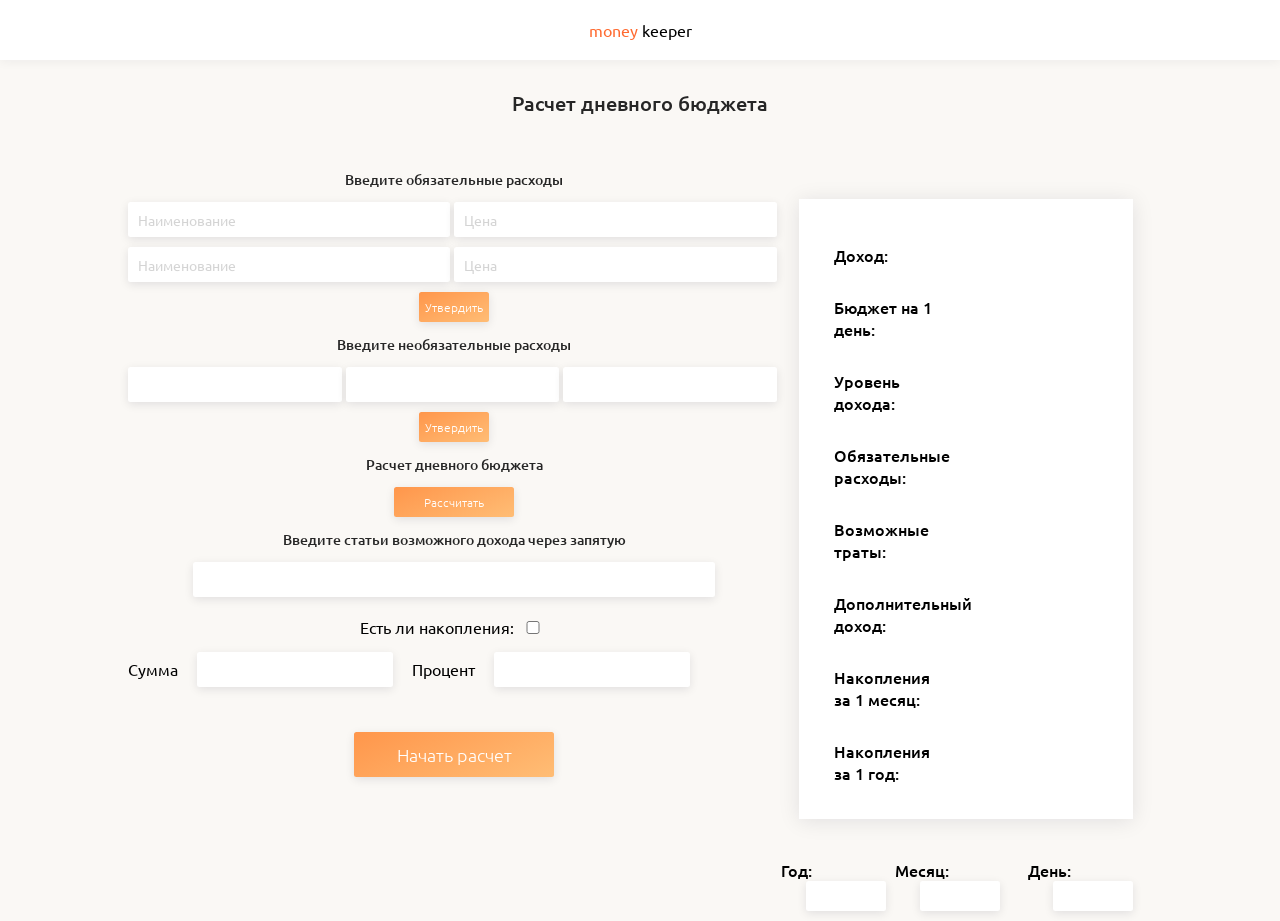
<file: src/index.html>
<!DOCTYPE html>
<html lang="en">
<head>
    <meta charset="UTF-8">
    <meta name="viewport" content="width=device-width, initial-scale=1.0">
    <meta http-equiv="X-UA-Compatible" content="ie=edge">
    <title>Document</title>
    <link href="https://fonts.googleapis.com/css?family=Ubuntu:300,400,500,700&amp;subset=cyrillic" rel="stylesheet">
    <link rel="stylesheet" href="css/style.css">
</head>
<body>
<div class="app">
    <div class="logo">
        <span>money</span>
        keeper
    </div>
    <div class="title">
        Расчет дневного бюджета
    </div>
    <div class="main">
        <div class="data">
            <div class="choose-expenses">Введите обязательные расходы</div>
            <input class="expenses-item" type="text" id="expenses_1" placeholder="Наименование">
			<input class="expenses-item" type="text" id="expenses_2" placeholder="Цена">
			<input class="expenses-item" type="text" id="expenses_3" placeholder="Наименование">
			<input class="expenses-item" type="text" id="expenses_4" placeholder="Цена">
            <button class="expenses-item-btn">Утвердить</button>
            
            <div class="optionalexpenses">Введите необязательные расходы</div>
			<input class="optionalexpenses-item" type="text" id="optionalexpenses_1">
			<input class="optionalexpenses-item" type="text" id="optionalexpenses_2">
			<input class="optionalexpenses-item" type="text" id="optionalexpenses_3">
            <button class="optionalexpenses-btn">Утвердить</button>
            
            <div class="count-budget">Расчет дневного бюджета</div>
            <button class="count-budget-btn">Рассчитать</button>
            
            <div class="choose-income-label">Введите статьи возможного дохода через запятую</div>
            <input class="choose-income" type="text" id="income">
            
            <div class="checksavings">Есть ли накопления: 
                <input id="savings" type="checkbox" />
            </div>
            <label for="sum">Сумма</label>
			<input class="choose-sum" id="sum" type="text">
			<label for="percent">Процент</label>
            <input class="choose-percent" id="percent" type="text">
            
            <div class="open">
                <button class="start" id="start">Начать расчет</button>
            </div>
        </div>
        <div class="result">
            <div class="result-table">
                <div class="budget">Доход: </div>
                <div class="budget-value"></div>
    
                <div class="daybudget">Бюджет на 1 день: </div>
                <div class="daybudget-value"></div>
    
                <div class="level">Уровень дохода: </div>
                <div class="level-value"></div>
    
                <div class="expenses">Обязательные расходы: </div>
                <div class="expenses-value"></div>
    
                <div class="optionalexpenses">Возможные траты: </div>
                <div class="optionalexpenses-value"></div>
    
                <div class="income">Дополнительный доход: </div>
                <div class="income-value"></div>
    
                <div class="monthsavings">Накопления за 1 месяц:</div>
                <div class="monthsavings-value"></div>
    
                <div class="yearsavings">Накопления за 1 год:</div>
                <div class="yearsavings-value"></div>
            </div>
            <div class="time-data">
                <div class="year">
                    Год:
                    <input class="year-value" type="text" readonly>
                </div>
                <div class="month">
                    Месяц:
                    <input class="month-value" type="text" readonly>
                </div>
                <div class="day">
                    День:
                    <input class="day-value" type="text" readonly>
                </div>
            </div>
        </div>
    </div>
</div>
    <script src="js/main.js"></script>
</body>
</html>
</file>
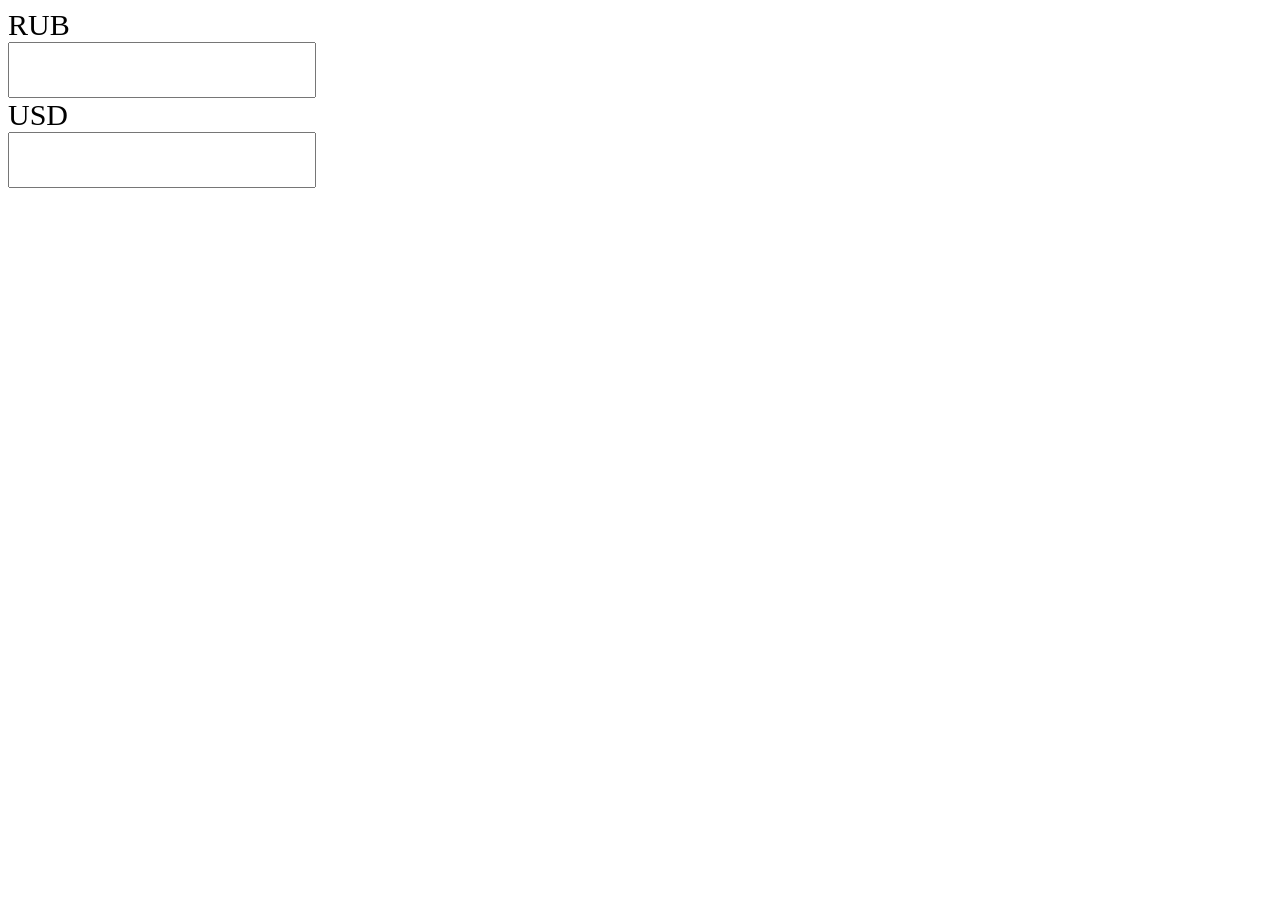
<file: tast_14_2/index.html>
<!DOCTYPE html>
<html lang="en">
<head>
    <meta charset="UTF-8">
    <meta name="viewport" content="width=device-width, initial-scale=1.0">
    <meta http-equiv="X-UA-Compatible" content="ie=edge">
    <title>Calc</title>
    <style>
        label {
            display: block;
            font-size: 30px;
        }
        input {
            width: 300px;
            height: 50px;
            font-size: 30px;
        }
    </style>
</head>
<body>
    <label for="rub">RUB</label>
    <input id="rub" type="text">
    <label for="usd">USD</label>
    <input id="usd" type="text">
    <script src="js/script.js"></script>
</body>
</html>
</file>
<file: src/css/style.css>
*{box-sizing:border-box;margin:0;padding:0;font-family:Ubuntu;outline:0}a{text-decoration:none}a:visited{text-decoration:none}a:hover{text-decoration:none}a:focus{text-decoration:none}a:active{text-decoration:none}.app{background-color:#faf8f5;min-height:800px}.logo{width:100%;height:60px;line-height:60px;background-color:#fff;box-shadow:0 1.5px 10px 0 rgba(1,0,42,.05);text-align:center}.logo span{color:#ff6a30}.title{width:100%;margin-top:30px;font-weight:500;font-size:20px;color:#262626;text-align:center}.main{display:flex;margin:0 10%;padding-top:40px}.data .choose-expenses,.data .choose-income-label,.data .count-budget,.data .optionalexpenses{margin:13px 0;font-weight:500;font-size:14px;color:#262626;text-align:center}.data .choose-income,.data .choose-percent,.data .choose-sum,.data .expenses-item,.data .optionalexpenses-item{height:35px;width:calc((100%/2) - 4px);border-radius:2.5px;background-color:#fff;box-shadow:0 2.5px 10px 0 rgba(1,0,42,.1);border:none;padding-left:10px;margin-bottom:10px;font-size:14px;color:#a7a7a7}.data .choose-income::-webkit-input-placeholder,.data .choose-percent::-webkit-input-placeholder,.data .choose-sum::-webkit-input-placeholder,.data .expenses-item::-webkit-input-placeholder,.data .optionalexpenses-item::-webkit-input-placeholder{opacity:.3}.data .choose-income:-ms-input-placeholder,.data .choose-percent:-ms-input-placeholder,.data .choose-sum:-ms-input-placeholder,.data .expenses-item:-ms-input-placeholder,.data .optionalexpenses-item:-ms-input-placeholder{opacity:.3}.data .choose-income::-ms-input-placeholder,.data .choose-percent::-ms-input-placeholder,.data .choose-sum::-ms-input-placeholder,.data .expenses-item::-ms-input-placeholder,.data .optionalexpenses-item::-ms-input-placeholder{opacity:.3}.data .choose-income::placeholder,.data .choose-percent::placeholder,.data .choose-sum::placeholder,.data .expenses-item::placeholder,.data .optionalexpenses-item::placeholder{opacity:.3}.data .count-budget-btn,.data .expenses-item-btn,.data .optionalexpenses-btn{width:70px;height:30px;display:block;margin:0 auto;border:none;border-radius:2.5px;background-image:linear-gradient(336deg,#ffbd75,#ff964b),linear-gradient(#fff,#fff);box-shadow:0 2.5px 10px 0 rgba(1,0,42,.1);color:#fff;font-weight:100;font-size:12px;cursor:pointer}.data .optionalexpenses-item{width:calc((100%/3) - 4px)}.data .count-budget-btn{width:120px}.data .choose-income{display:block;width:80%;margin:0 auto}.data .checksavings{margin:0 auto;margin-top:20px;text-align:center}.data .checksavings input{width:30px}.data .choose-percent,.data .choose-sum{width:30%;margin:15px}.data .start{width:70px;height:30px;display:block;margin:0 auto;border:none;border-radius:2.5px;background-image:linear-gradient(336deg,#ffbd75,#ff964b),linear-gradient(#fff,#fff);box-shadow:0 2.5px 10px 0 rgba(1,0,42,.1);color:#fff;font-weight:100;font-size:12px;cursor:pointer;width:200px;height:45px;margin-top:30px;font-size:18px;font-weight:100}.result{width:50%}.result-table{display:flex;flex-wrap:wrap;justify-content:space-between;width:90%;min-height:400px;margin:0 auto;margin-top:42px;padding:25px;background-color:#fff;box-shadow:0 1.5px 20px 0 rgba(1,0,42,.1)}.result-table .budget,.result-table .budget-value,.result-table .daybudget,.result-table .daybudget-value,.result-table .expenses,.result-table .expenses-value,.result-table .income,.result-table .income-value,.result-table .level,.result-table .level-value,.result-table .monthsavings,.result-table .monthsavings-value,.result-table .optionalexpenses,.result-table .optionalexpenses-value,.result-table .yearsavings,.result-table .yearsavings-value{width:48%;margin-top:10px;min-height:40px;padding:10px;font-weight:500}.result-table .budget-value,.result-table .daybudget-value,.result-table .expenses-value,.result-table .income-value,.result-table .level-value,.result-table .monthsavings-value,.result-table .optionalexpenses-value,.result-table .yearsavings-value{color:#61a654;word-break:break-word}.result .time-data{width:100%;margin:0 auto;display:flex;justify-content:space-around;margin-top:40px}.result .time-data .day,.result .time-data .month,.result .time-data .year{font-size:16px;font-weight:500}.result .time-data .day-value,.result .time-data .month-value,.result .time-data .year-value{height:35px;width:calc((100%/2) - 4px);border-radius:2.5px;background-color:#fff;box-shadow:0 2.5px 10px 0 rgba(1,0,42,.1);border:none;padding-left:10px;margin-bottom:10px;font-size:14px;color:#a7a7a7;width:80px;height:30px;margin-left:25px}
</file>
